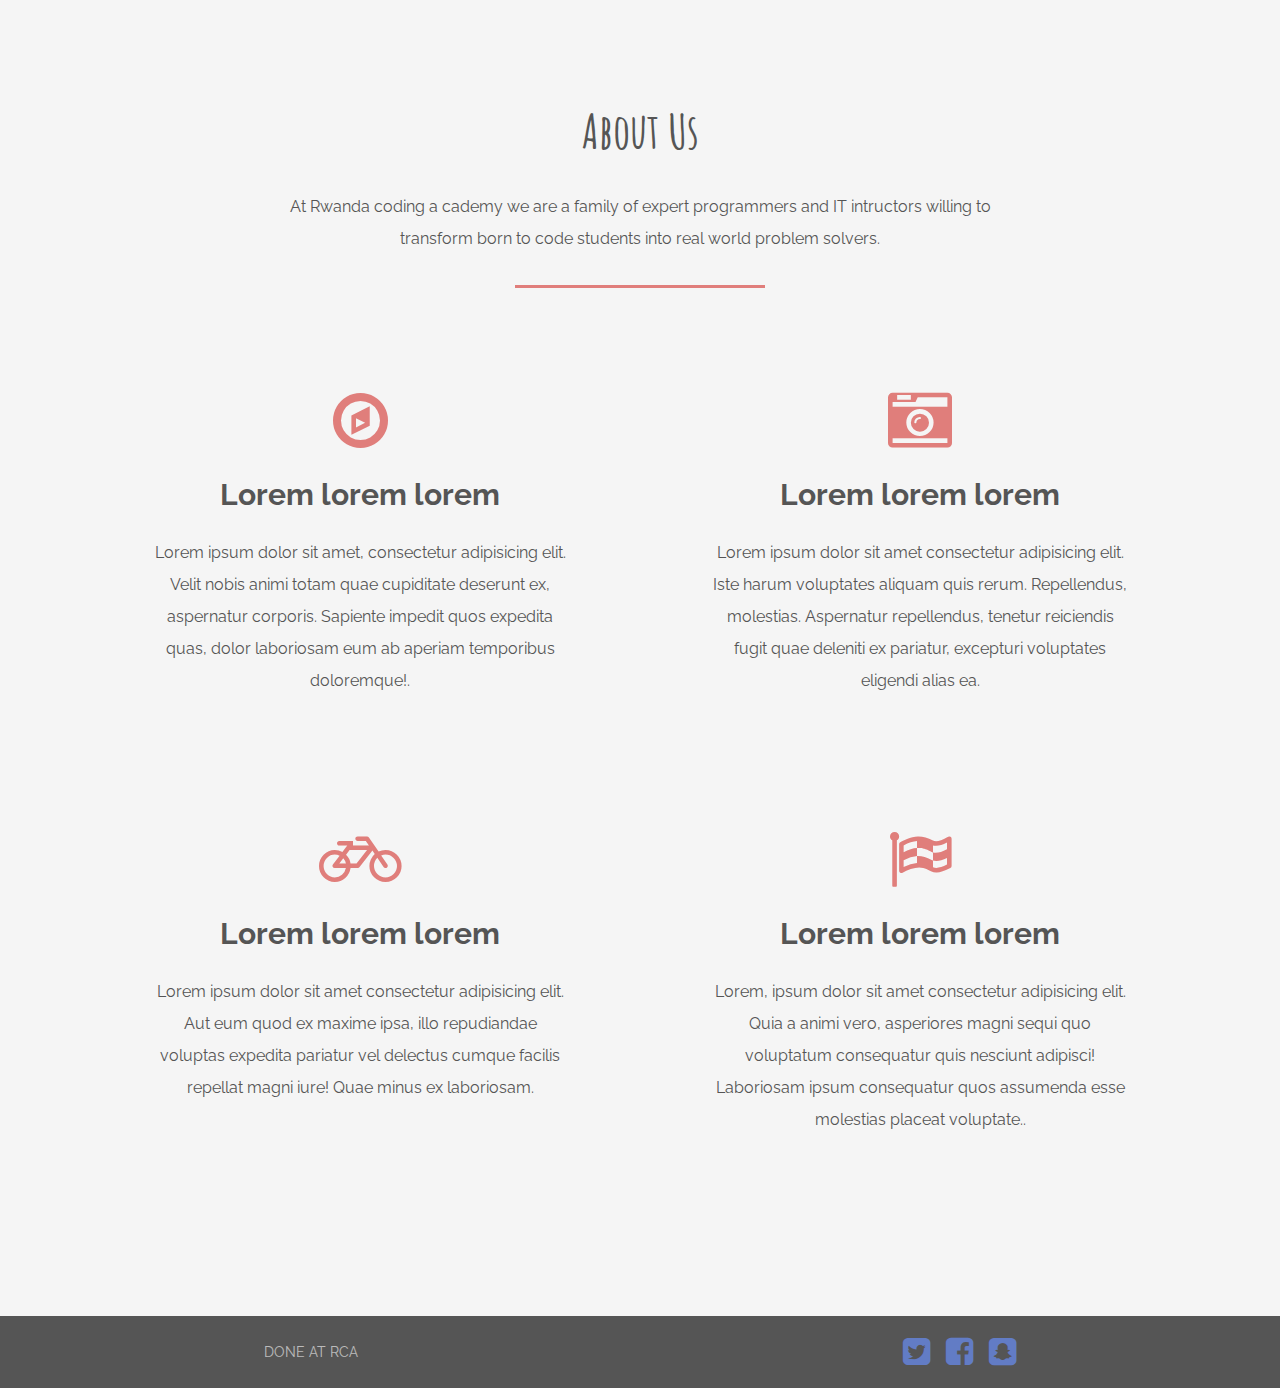
<file: about-us.html>
<!DOCTYPE html>
<html lang="en">
<head>
    <meta charset="UTF-8">
    <meta http-equiv="X-UA-Compatible" content="IE=edge">
    <meta name="viewport" content="width=device-width, initial-scale=1.0">

    <link href="https://fonts.googleapis.com/css?family=Amatic+SC|Raleway" rel="stylesheet">
  <link rel="stylesheet" href="https://maxcdn.bootstrapcdn.com/font-awesome/4.7.0/css/font-awesome.min.css">
  <link rel="stylesheet" href="./assets/css/styles.css">

    <title>About us</title>
</head>
<body>
    
    <header>
        <img class="logo" src="./assets/img/logo.png" alt="logo">
        <nav>
          <li><a href="./index.html">Home</a></li>
          <li><a href="./about-us.html">About us</a></li>
          <li><a href="./courses.html">Courses</a></li>
        </nav>
      </header>
        
    <section class="packages">
        <h3 class="title">About us</h3>
        <p>At Rwanda coding a cademy we are a family of expert programmers and IT intructors willing to transform born to code students into real world problem solvers.</p>
        <hr>
    
        <ul class="grid">
          <li>
            <i class="fa fa-compass fa-4x"></i>
            <h4>Lorem lorem lorem</h4>
            <p>Lorem ipsum dolor sit amet, consectetur adipisicing elit. Velit nobis animi totam quae cupiditate deserunt ex, aspernatur corporis. Sapiente impedit quos expedita quas, dolor laboriosam eum ab aperiam temporibus doloremque!.</p>
          </li>
          <li>
            <i class="fa fa-camera-retro fa-4x"></i>
            <h4>Lorem lorem lorem</h4>
            <p>Lorem ipsum dolor sit amet consectetur adipisicing elit. Iste harum voluptates aliquam quis rerum. Repellendus, molestias. Aspernatur repellendus, tenetur reiciendis fugit quae deleniti ex pariatur, excepturi voluptates eligendi alias ea.</p>
          </li>
          <li>
            <i class="fa fa-bicycle fa-4x"></i>
            <h4>Lorem lorem lorem</h4>
            <p>Lorem ipsum dolor sit amet consectetur adipisicing elit. Aut eum quod ex maxime ipsa, illo repudiandae voluptas expedita pariatur vel delectus cumque facilis repellat magni iure! Quae minus ex laboriosam.</p>
          </li>
          <li>
            <i class="fa fa-flag-checkered fa-4x"></i>
            <h4>Lorem lorem lorem</h4>
            <p>Lorem, ipsum dolor sit amet consectetur adipisicing elit. Quia a animi vero, asperiores magni sequi quo voluptatum consequatur quis nesciunt adipisci! Laboriosam ipsum consequatur quos assumenda esse molestias placeat voluptate..</p>
          </li>
        </ul>
      </section>

      
    <footer>
        <p>Done At RCA</p>
        <ul>
          <li><a href="#"><i class="fa fa-twitter-square fa-2x"></i></a></li>
          <li><a href="#"><i class="fa fa-facebook-square fa-2x"></i></a></li>
          <li><a href="#"><i class="fa fa-snapchat-square fa-2x"></i></a></li>
        </ul>
      </footer> 

</body>
</html>
</file>
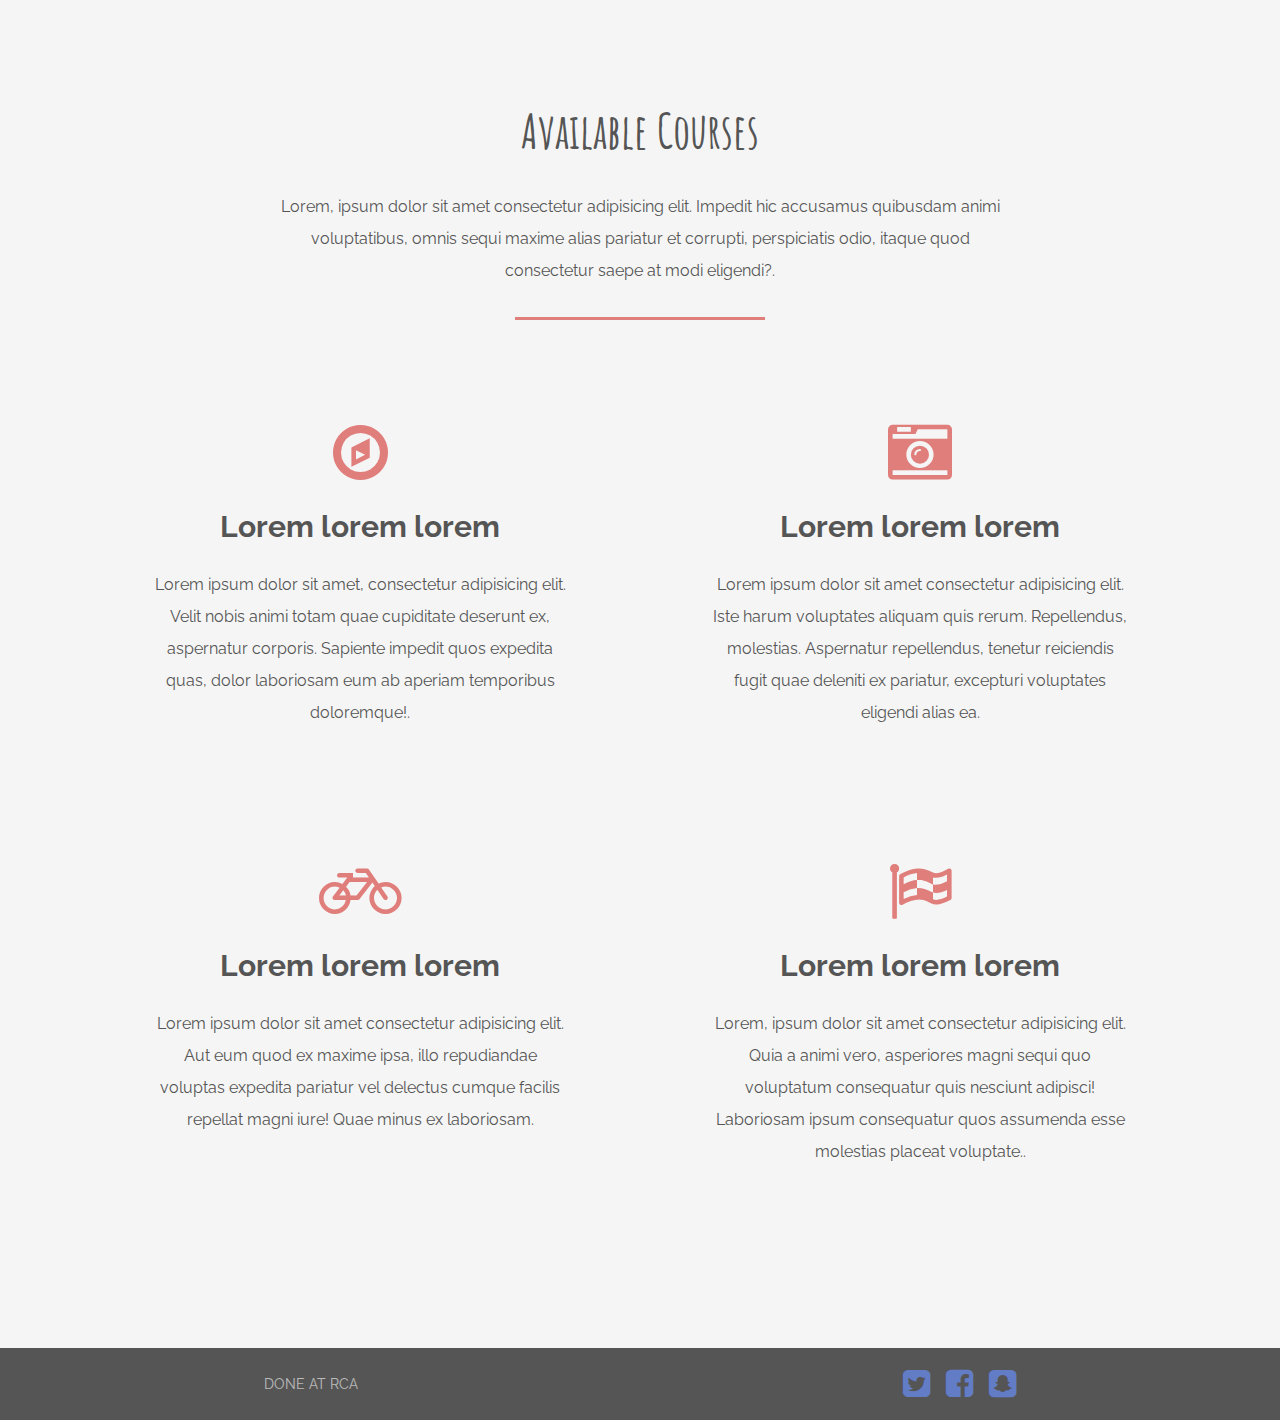
<file: courses.html>
<!DOCTYPE html>
<html lang="en">
<head>
    <meta charset="UTF-8">
    <meta http-equiv="X-UA-Compatible" content="IE=edge">
    <meta name="viewport" content="width=device-width, initial-scale=1.0">

    <link href="https://fonts.googleapis.com/css?family=Amatic+SC|Raleway" rel="stylesheet">
  <link rel="stylesheet" href="https://maxcdn.bootstrapcdn.com/font-awesome/4.7.0/css/font-awesome.min.css">
  <link rel="stylesheet" href="./assets/css/styles.css">

    <title>Courses</title>
</head>
<body>
    
    <header>
        <img class="logo" src="./assets/img/logo.png" alt="logo">
        <nav>
          <li><a href="./index.html">Home</a></li>
          <li><a href="./about-us.html">About us</a></li>
          <li><a href="./courses.html">Courses</a></li>
        </nav>
      </header>
        
    <section class="packages">
        <h3 class="title">Available Courses</h3>
        <p>Lorem, ipsum dolor sit amet consectetur adipisicing elit. Impedit hic accusamus quibusdam animi voluptatibus, omnis sequi maxime alias pariatur et corrupti, perspiciatis odio, itaque quod consectetur saepe at modi eligendi?.</p>
        <hr>
    
        <ul class="grid">
          <li>
            <i class="fa fa-compass fa-4x"></i>
            <h4>Lorem lorem lorem</h4>
            <p>Lorem ipsum dolor sit amet, consectetur adipisicing elit. Velit nobis animi totam quae cupiditate deserunt ex, aspernatur corporis. Sapiente impedit quos expedita quas, dolor laboriosam eum ab aperiam temporibus doloremque!.</p>
          </li>
          <li>
            <i class="fa fa-camera-retro fa-4x"></i>
            <h4>Lorem lorem lorem</h4>
            <p>Lorem ipsum dolor sit amet consectetur adipisicing elit. Iste harum voluptates aliquam quis rerum. Repellendus, molestias. Aspernatur repellendus, tenetur reiciendis fugit quae deleniti ex pariatur, excepturi voluptates eligendi alias ea.</p>
          </li>
          <li>
            <i class="fa fa-bicycle fa-4x"></i>
            <h4>Lorem lorem lorem</h4>
            <p>Lorem ipsum dolor sit amet consectetur adipisicing elit. Aut eum quod ex maxime ipsa, illo repudiandae voluptas expedita pariatur vel delectus cumque facilis repellat magni iure! Quae minus ex laboriosam.</p>
          </li>
          <li>
            <i class="fa fa-flag-checkered fa-4x"></i>
            <h4>Lorem lorem lorem</h4>
            <p>Lorem, ipsum dolor sit amet consectetur adipisicing elit. Quia a animi vero, asperiores magni sequi quo voluptatum consequatur quis nesciunt adipisci! Laboriosam ipsum consequatur quos assumenda esse molestias placeat voluptate..</p>
          </li>
        </ul>
      </section>

      
    <footer>
        <p>Done At RCA</p>
        <ul>
          <li><a href="#"><i class="fa fa-twitter-square fa-2x"></i></a></li>
          <li><a href="#"><i class="fa fa-facebook-square fa-2x"></i></a></li>
          <li><a href="#"><i class="fa fa-snapchat-square fa-2x"></i></a></li>
        </ul>
      </footer> 

</body>
</html>
</file>
<file: assets/css/styles.css>
/*General Styles*/

* {
	margin: 0;
	padding: 0;
	box-sizing: border-box;
}

html {
	font-size: 16px;
	font-family: "Raleway", sans-serif;
	color: #555;
}

ul,
nav {
	list-style: none;
}

a {
	text-decoration: none;
	opacity: 0.75;
	color: rgb(103, 138, 235);
}

a:hover {
	opacity: 1;
}

a.btn {
	border-radius: 4px;
	text-transform: uppercase;
	font-weight: bold;
	text-align: center;
	background-color: white;
	opacity: 1;
	transition: all 400ms;
}

a.btn:hover {
	background-color: #ce5856;
	color: white;
}

section {
	display: flex;
	flex-direction: column;
	align-items: center;
	padding: 100px 80px;
}

section:not(.hero):nth-child(even) {
	background-color: #f5f5f5;
}

.grid {
	width: 100%;
	display: flex;
	flex-wrap: wrap;
	justify-content: center;
}

hr {
	width: 250px;
	height: 3px;
	background-color: #e07e7b;
	border: 0;
	margin-bottom: 50px;
}

.image-1 {
	background-image: url("../img/stud1.jpg");
}

.image-2 {
	background-image: url("../img/stud2.jpg");
}

.image-3 {
	background-image: url("../img/stud3.jpg");
}

.image-4 {
	background-image: url("../img/stud4.jpg");
}

section h3.title {
	text-transform: capitalize;
	font: bold 48px "Amatic SC", sans-serif;
	margin-bottom: 30px;
	text-align: center;
}

section p {
	max-width: 775px;
	line-height: 2;
	padding: 0 20px;
	margin-bottom: 30px;
	text-align: center;
}

@media (max-width: 800px) {
	section {
		padding: 50px 20px;
	}
}

/*Header Styles*/

header {
	position: absolute;
	width: 100%;
	display: flex;
	justify-content: space-between;
	align-items: center;
	padding: 35px 100px 0;
	animation: 1s fadein 0.5s forwards;
	opacity: 0;
	color: #fff;
	z-index: 2;
}

header .logo {
	width: 80px;
}
@keyframes fadein {
	100% {
		opacity: 1;
	}
}

header h2 {
	font-family: "Amatic SC", sans-serif;
}

header nav {
	display: flex;
	margin-right: -15px;
}

header nav li {
	margin: 0 15px;
}

@media (max-width: 800px) {
	header {
		padding: 20px 50px;
		flex-direction: column;
	}

	header h2 {
		margin-bottom: 15px;
	}
}

/*Hero Styles*/

.hero {
	position: relative;
	justify-content: center;
	text-align: center;
	min-height: 100vh;
	color: #fff;
}

.hero .background-image {
	position: absolute;
	top: 0;
	left: 0;
	width: 100%;
	height: 100%;
	background-image: url("../img/cover.jpg");
	background-size: cover;
	z-index: -1;
	background-color: #80a3db;
}

.hero h1 {
	font: 72px "Amatic SC", sans-serif;
	text-shadow: 2px 2px rgba(0, 0, 0, 0.3);
	margin-bottom: 15px;
}

.hero h3 {
	font: 28px "Raleway", sans-serif;
	font-weight: 300;
	text-shadow: 2px 2px rgba(0, 0, 0, 0.3);
	margin-bottom: 40px;
}

.hero a.btn {
	padding: 20px 46px;
}

.hero-content-area {
	opacity: 0;
	margin-top: 100px;
	animation: 1s slidefade 1s forwards;
}

@keyframes slidefade {
	100% {
		opacity: 1;
		margin: 0;
	}
}

@media (max-width: 800px) {
	.hero {
		min-height: 600px;
	}

	.hero h1 {
		font-size: 48px;
	}

	.hero h3 {
		font-size: 24px;
	}

	.hero a.btn {
		padding: 15px 40px;
	}
}

/*Destinations Section*/

.destinations .grid li {
	height: 350px;
	padding: 20px;
	background-clip: content-box;
	background-size: cover;
	background-position: center;
}

.destinations .grid li.small {
	flex-basis: 30%;
}

.destinations .grid li.large {
	flex-basis: 70%;
}

@media (max-width: 1100px) {
	.destinations .grid li.small,
	.destinations .grid li.large {
		flex-basis: 50%;
	}
}

@media (max-width: 800px) {
	.destinations .grid li.small,
	.destinations .grid li.large {
		flex-basis: 100%;
	}
}

/*Packages Section*/

.packages .grid li {
	padding: 50px;
	flex-basis: 50%;
	text-align: center;
}

.packages .grid li i {
	color: #e07e7b;
}

.packages .grid li h4 {
	font-size: 30px;
	margin: 25px 0;
}

@media (max-width: 800px) {
	.packages .grid li {
		flex-basis: 100%;
		padding: 20px;
	}
}

/*Testimonials Section*/

.testimonials .quote {
	font-size: 22px;
	font-weight: 300;
	line-height: 1.5;
	margin: 40px 0 25px;
}

@media (max-width: 800px) {
	.testimonials .quote {
		font-size: 18px;
		margin: 15px 0;
	}

	.testimonials .author {
		font-size: 14px;
	}
}

/*Contact Section*/

.contact form {
	display: flex;
	align-items: center;
	justify-content: center;
	flex-wrap: wrap;
	width: 60%;
}

.contact form .btn {
	padding: 18px 42px;
}

.contact form input {
	padding: 15px;
	margin-right: 30px;
	font-size: 18px;
	color: #555;
	flex: 1;
}

@media (max-width: 1000px) {
	.contact form input {
		flex-basis: 100%;
		margin: 0 0 20px 0;
	}
}

/*Footer Section*/

footer {
	display: flex;
	align-items: center;
	justify-content: space-around;
	background-color: #555;
	color: #fff;
	padding: 20px 0;
}

footer ul {
	display: flex;
}

footer ul li {
	margin-left: 16px;
}

footer p {
	text-transform: uppercase;
	font-size: 14px;
	opacity: 0.6;
	align-self: center;
}

@media (max-width: 1100px) {
	footer {
		flex-direction: column;
	}

	footer p {
		text-align: center;
		margin-bottom: 20px;
	}

	footer ul li {
		margin: 0 8px;
	}
}
</file>
